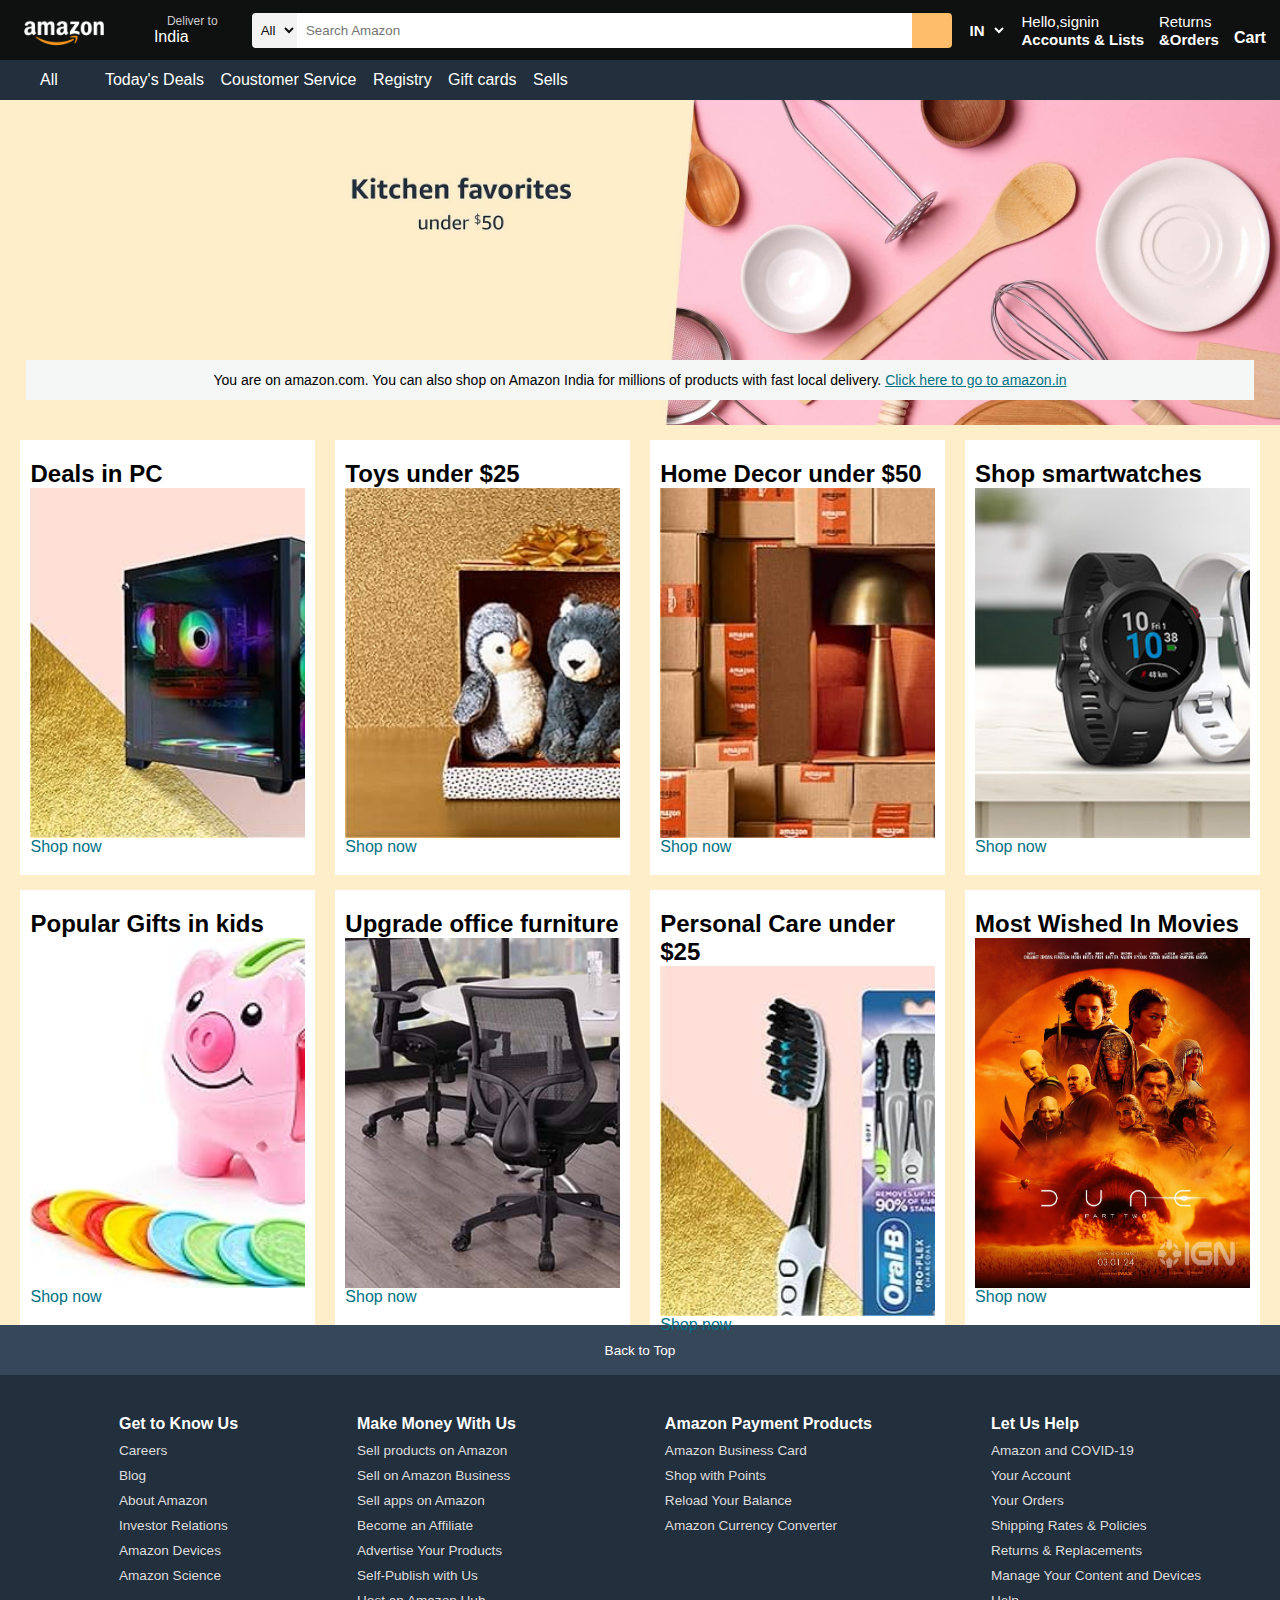
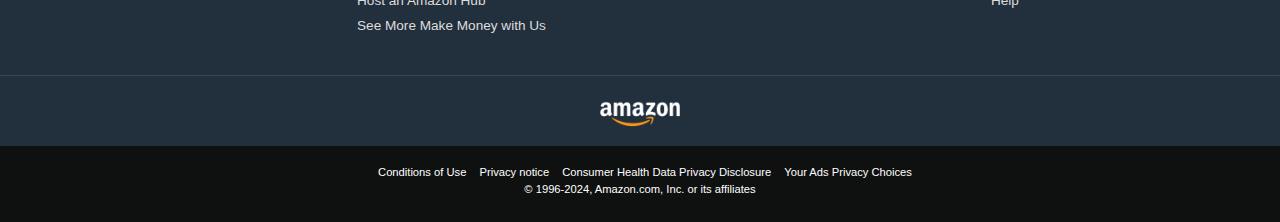
<file: index.html>
<!DOCTYPE html>
<html lang="en">
<head>
    <meta charset="UTF-8">
    <meta name="viewport" content="width=1.0, initial-scale=1.0">
    <title>Amazon.com</title>
    <link rel="stylesheet" href="https://cdnjs.cloudflare.com/ajax/libs/font-awesome/6.5.2/css/all.min.css" integrity="sha512-SnH5WK+bZxgPHs44uWIX+LLJAJ9/2PkPKZ5QiAj6Ta86w+fsb2TkcmfRyVX3pBnMFcV7oQPJkl9QevSCWr3W6A==" crossorigin="anonymous" referrerpolicy="no-referrer" />
    <link rel="stylesheet" href="style.css">
    <link rel="script" href="firstjs.js">
</head>
<body>
    <header>
        <div class="navbar">
            <div class="nav-logo border">
                <div class ="logo">
                </div>
            </div>

            <div class="nav-address border">
                <p class="add-one">Deliver to</p>
                <div class="nav-country">
                    <i class="fa-solid fa-location-dot"></i>
                    <p class="add-sec">India</p>
                </div>
            </div>
            <div class="nav-search">
                <select class="Dropbox">
                    <option value="All" selected>All</option>
                    <option value="Arts&Crafts">Arts&Crafts</option>
                    <option value="Baby">Baby</option>
                    <option Value="Computers">Computers</option>
                    <option value="Womens">Womens Fashion</option>
                </select>
                    <input placeholder="  Search Amazon" class="searchbox">
                    <div class="Search-icon">
                        <i class="fa-solid fa-magnifying-glass"></i>
                    </div>
            </div>
            <div class="optional border">
                <select class="nation">
                    <option value="England">EN</option>
                    <option value="India" selected>IN</option>
                    <option value="Germany">DE</option>
                    <option value="Portugees">PT</option>
                </select>
            </div>
            <div class="nav-signin border">
                <p><span>Hello,signin</span></p>
                <p class="nav-sec"><span>Accounts & Lists</span></p>
            </div>
            <div class="nav-return border">
                <p><span>Returns</span></p>
                <p class="nav-sec"><span>&Orders</span></p>
            </div>
            <div class="last-box border">
                <div class="cart"><i class="fa-solid fa-cart-shopping"></i></div>
                <div><p class="nav-cart">Cart</p></div>
                
            </div>
        </div>

        <div class="panel">
            <div class="panel-all">
                <i class="fa-solid fa-bars"></i>
                <p class="all">All</p>
            </div>
            <div class="panel-ops">
                <p>Today's Deals</p>
                <p>Coustomer Service</p>
                <p>Registry</p>
                <p>Gift cards</p>
                <p>Sells</p>
            </div>
        </div>
    </header>

    <div class="main">
        <div class="message">
            <p>You are on amazon.com. You can also shop on Amazon India for millions of products with fast local delivery. <a href="https://www.amazon.in/" target="_blank">Click here to go to amazon.in</a></p>
            
        </div>
    </div>

    <div class="shops">
       <div class="box1 box">
            <div class="box-contain">
                <h2>Deals in PC</h2>
                <div class="box-img" style="background-image: url('img_2.jpg')"></div>
                <p>Shop now</p>
            </div>
       </div>
       <div class="box2 box">
            <div class="box-contain">
                <h2>Toys under $25</h2>
                <div class="box-img" style="background-image: url('img_3.jpg')"></div>
                <p>Shop now</p>
            </div>
       </div>
       <div class="box3 box">
            <div class="box-contain">
                <h2>Home Decor under $50</h2>
                <div class="box-img" style="background-image: url('img_4.jpg')"></div>
                <p>Shop now</p>
            </div>
       </div>
       <div class="box4 box">
            <div class="box-contain">
                <h2>Shop smartwatches</h2>
                <div class="box-img" style="background-image: url('img_5.jpg')"></div>
                <p>Shop now</p>
            </div>
       </div>
       <div class="box1 box">
        <div class="box-contain">
            <h2>Popular Gifts in kids</h2>
            <div class="box-img" style="background-image: url('img_6.jpg')"></div>
            <p>Shop now</p>
        </div>
   </div>
   <div class="box2 box">
        <div class="box-contain">
            <h2>Upgrade office furniture</h2>
            <div class="box-img" style="background-image: url('img_7.jpg')"></div>
            <p>Shop now</p>
        </div>
   </div>
   <div class="box3 box">
        <div class="box-contain">
            <h2>Personal Care under $25</h2>
            <div class="box-img" style="background-image: url('img_8.jpg')"></div>
            <p>Shop now</p>
        </div>
   </div>
   <div class="box4 box">
        <div class="box-contain">
            <h2>Most Wished In Movies</h2>
            <div class="box-img" style="background-image: url('img_9.jpg')"></div>
            <p>Shop now</p>
        </div>
   </div>
    </div>
    
    <footer>
        <div class="foot-panel">
            Back to Top
        </div>
        <div class="foot-panel2">
            <ul>
                <p>Get to Know Us</p>
                <a>Careers</a>
                <a>Blog</a>
                <a>About Amazon</a>
                <a>Investor Relations</a>
                <a>Amazon Devices</a>
                <a>Amazon Science</a>
            </ul>
            <ul>
                <p>Make Money With Us</p>
                <a>Sell products on Amazon</a>
                <a>Sell on Amazon Business</a>
                <a>Sell apps on Amazon</a>
                <a>Become an Affiliate</a>
                <a>Advertise Your Products</a>
                <a>Self-Publish with Us</a>
                <a>Host an Amazon Hub</a>
                <a>See More Make Money with Us</a>
            </ul>
            <ul>
                <p>Amazon Payment Products</p>
                <a>Amazon Business Card</a>
                <a>Shop with Points</a>
                <a>Reload Your Balance</a>
                <a>Amazon Currency Converter</a>
                
            </ul>
            <ul>
                <p>Let Us Help</p>
                <a>Amazon and COVID-19</a>
                <a>Your Account</a>
                <a>Your Orders</a>
                <a>Shipping Rates & Policies</a>
                <a>Returns & Replacements</a>
                <a>Manage Your Content and Devices</a>
                <a>Help</a>
            </ul>
        </div>

        <div class="foot-panel3">
            <div class="logo"></div>
        </div>

        <div class="foot-panel4">
            <div class="foot-page">
                <a>Conditions of Use</a>
                <a>Privacy notice</a>
                <a>Consumer Health Data Privacy Disclosure</a>
                <a>Your Ads Privacy Choices</a>

            </div>
            <div class="copy-right">
                <a>© 1996-2024, Amazon.com, Inc. or its affiliates</a>
            </div>
        </div>
    </footer>
</body>
</html>
</file>
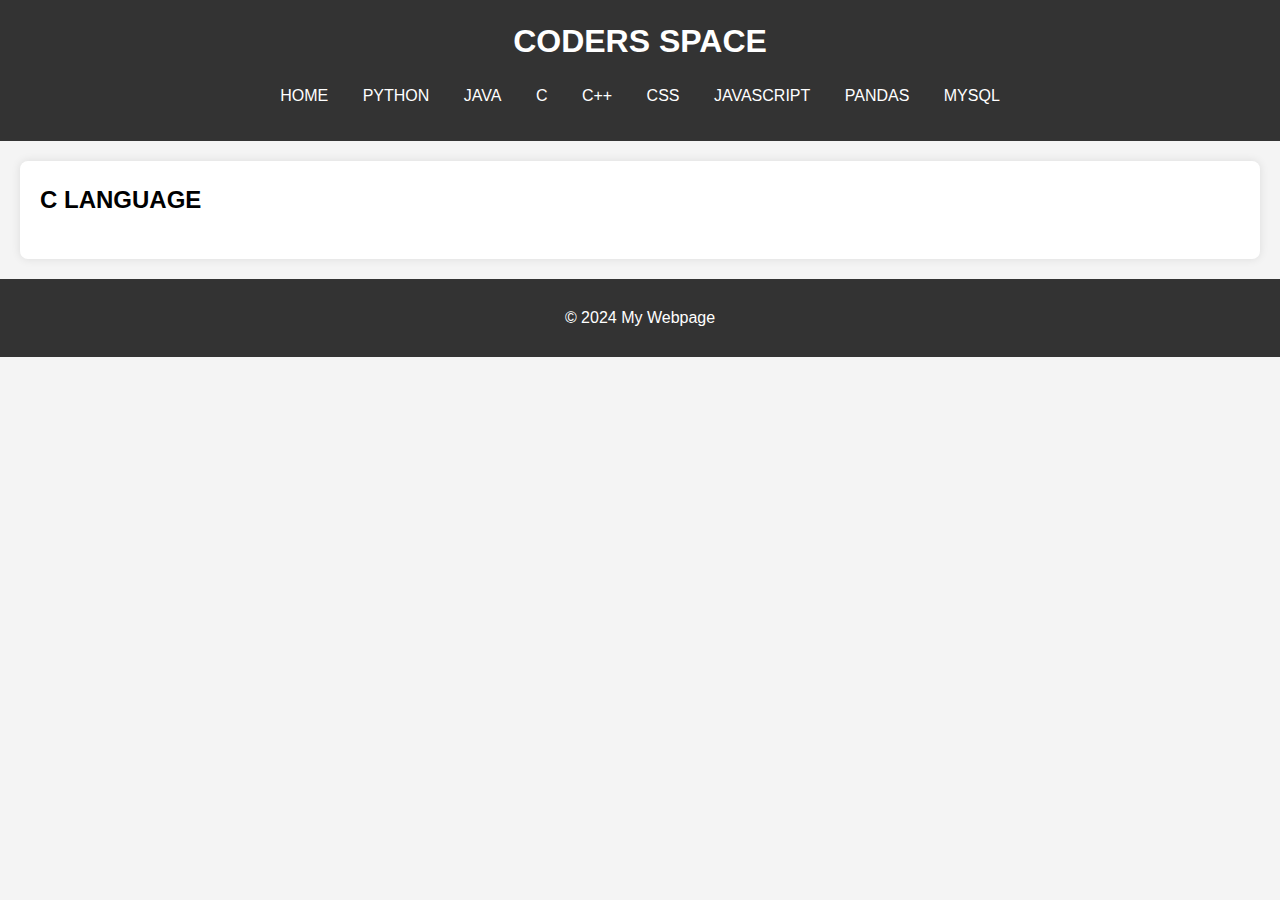
<file: c++.html>
<!DOCTYPE html>
<html lang="en">
<head>
<meta charset="UTF-8">
<meta name="viewport" content="width=device-width, initial-scale=1.0">
<title>CODERS SPACE</title>
<link rel="stylesheet" href="styles.css">
</head>
<body>
<header>
<h1>CODERS SPACE</h1>
<nav>
<ul>
    <li><a href="HOME.html">HOME</a></li>
    <li><a href="python.html">PYTHON</a></li>
    <li><a href="java.html">JAVA</a></li>
    <li><a href="c.html">C</a></li>
    <li><a href="c++.html">C++</a></li>
    <li><a href="css.html">CSS</a></li>
    <li><a href="javascript.html">JAVASCRIPT</a></li>
    <li><a href="pandas.html">PANDAS</a></li>
    <li><a href="mysql.html">MYSQL</a></li>
</ul>    
</nav>
</header>
<main>
<section>
<h2>C LANGUAGE</h2>
<p></p>
</section>
</main>
<footer>
<p>&copy; 2024 My Webpage</p>
</footer>
</body>
</html>
</file>
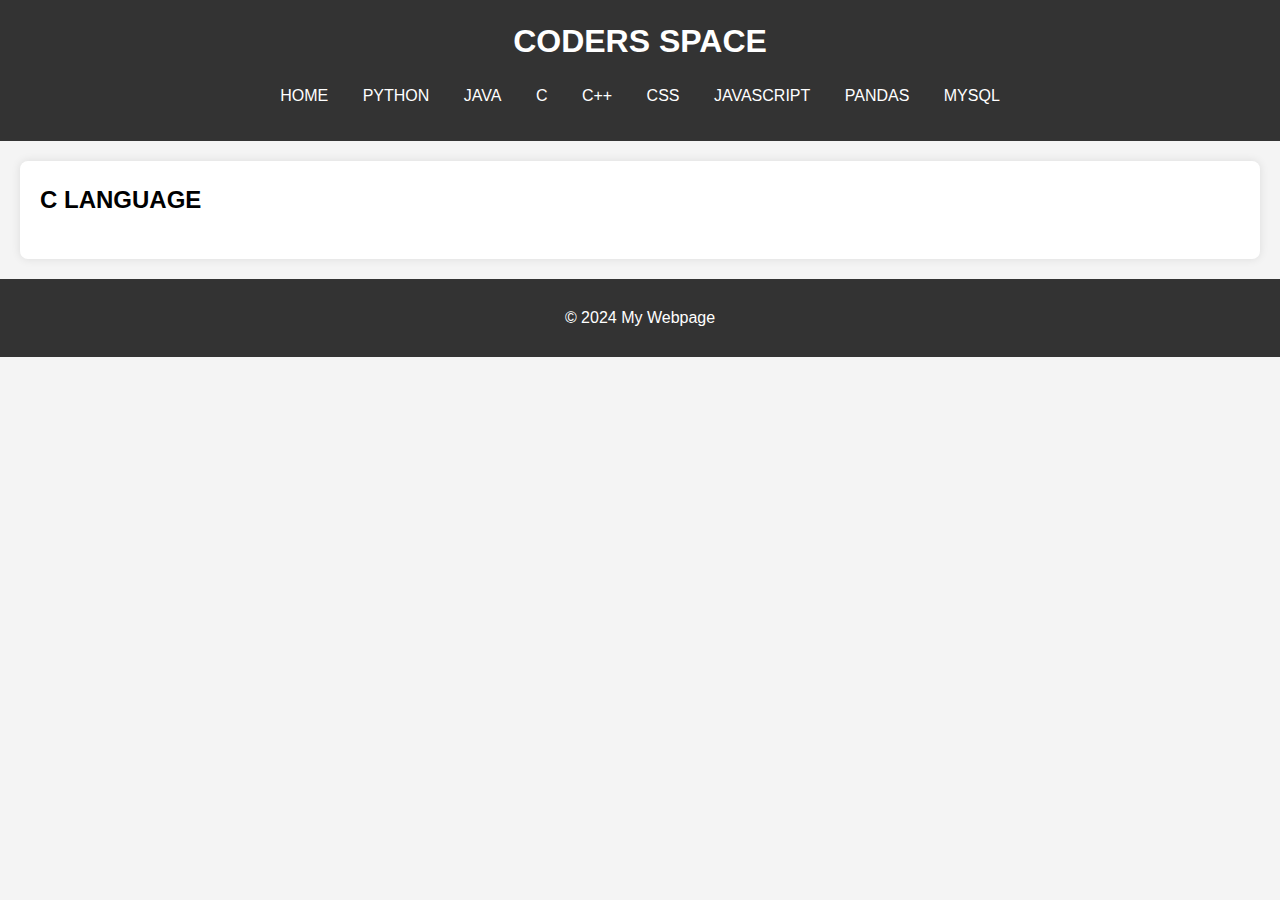
<file: c.html>
<!DOCTYPE html>
<html lang="en">
<head>
<meta charset="UTF-8">
<meta name="viewport" content="width=device-width, initial-scale=1.0">
<title>CODERS SPACE</title>
<link rel="stylesheet" href="styles.css">
</head>
<body>
<header>
<h1>CODERS SPACE</h1>
<nav>
<ul>
    <li><a href="HOME.html">HOME</a></li>
    <li><a href="python.html">PYTHON</a></li>
    <li><a href="java.html">JAVA</a></li>
    <li><a href="c.html">C</a></li>
    <li><a href="c++.html">C++</a></li>
    <li><a href="css.html">CSS</a></li>
    <li><a href="javascript.html">JAVASCRIPT</a></li>
    <li><a href="pandas.html">PANDAS</a></li>
    <li><a href="mysql.html">MYSQL</a></li>
</ul>
</nav>
</header>
<main>
<section>
<h2>C LANGUAGE</h2>
<p></p>
</section>
</main>
<footer>
<p>&copy; 2024 My Webpage</p>
</footer>
</body>
</html>
</file>
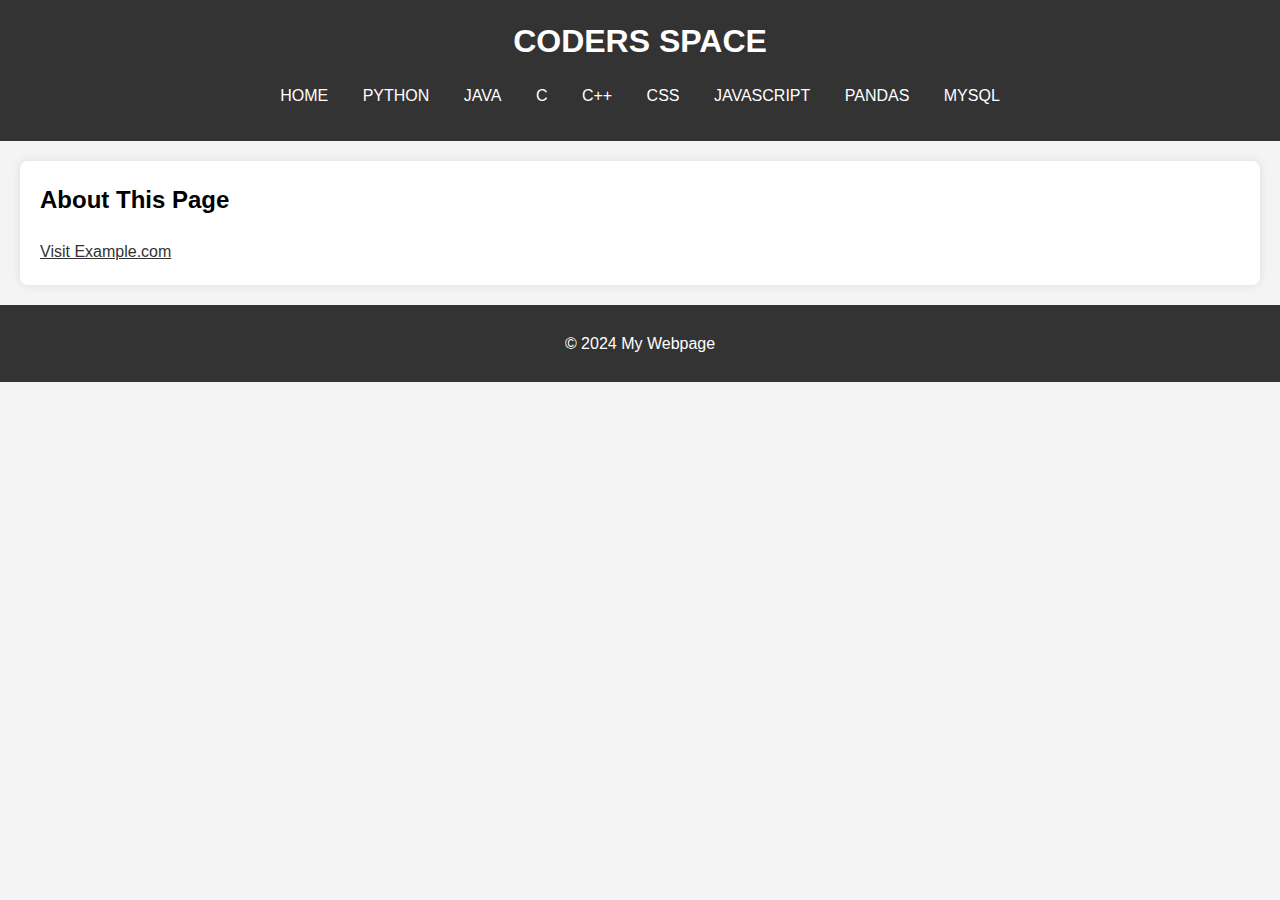
<file: java.html>
<!DOCTYPE html>
<html lang="en">
<head>
<meta charset="UTF-8">
<meta name="viewport" content="width=device-width, initial-scale=1.0">
<title>CODERS SPACE</title>
<link rel="stylesheet" href="styles.css">
</head>
<body>
<header>
<h1>CODERS SPACE</h1>
<nav>
<ul>
    <li><a href="HOME.html">HOME</a></li>
    <li><a href="python.html">PYTHON</a></li>
    <li><a href="java.html">JAVA</a></li>
    <li><a href="c.html">C</a></li>
    <li><a href="c++.html">C++</a></li>
    <li><a href="css.html">CSS</a></li>
    <li><a href="javascript.html">JAVASCRIPT</a></li>
    <li><a href="pandas.html">PANDAS</a></li>
    <li><a href="mysql.html">MYSQL</a></li>
</ul>
</nav>
</header>
<main>
<section>
<h2>About This Page</h2>
<p></p>
<a href="https://www.example.com" target="_blank">Visit Example.com</a>
</section>
</main>
<footer>
<p>&copy; 2024 My Webpage</p>
</footer>
</body>
</html>
</file>
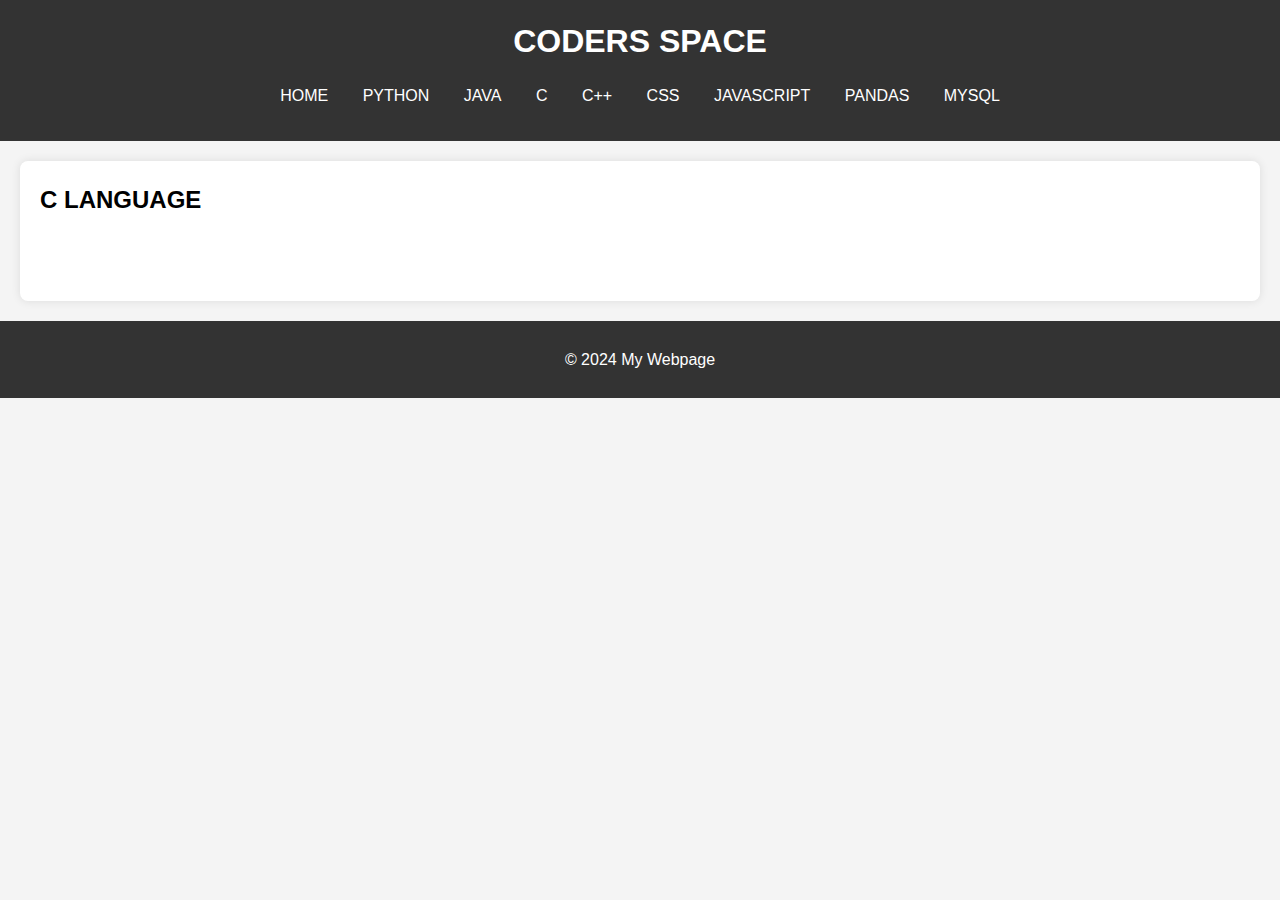
<file: javascript.html>
<!DOCTYPE html>
<html lang="en">
<head>
<meta charset="UTF-8">
<meta name="viewport" content="width=device-width, initial-scale=1.0">
<title>CODERS SPACE</title>
<link rel="stylesheet" href="styles.css">
</head>
<body>
<header>
<h1>CODERS SPACE</h1>
<nav>
<ul>
    <li><a href="HOME.html">HOME</a></li>
    <li><a href="python.html">PYTHON</a></li>
    <li><a href="java.html">JAVA</a></li>
    <li><a href="c.html">C</a></li>
    <li><a href="c++.html">C++</a></li>
    <li><a href="css.html">CSS</a></li>
    <li><a href="javascript.html">JAVASCRIPT</a></li>
    <li><a href="pandas.html">PANDAS</a></li>
    <li><a href="mysql.html">MYSQL</a></li>
</ul>
</nav>
</header>
<main>
<section>
<h2>C LANGUAGE</h2>
<p><strike></strike><br>
</p>
</section>
</main>
<footer>
<p>&copy; 2024 My Webpage</p>
</footer>
</body>
</html>
</file>
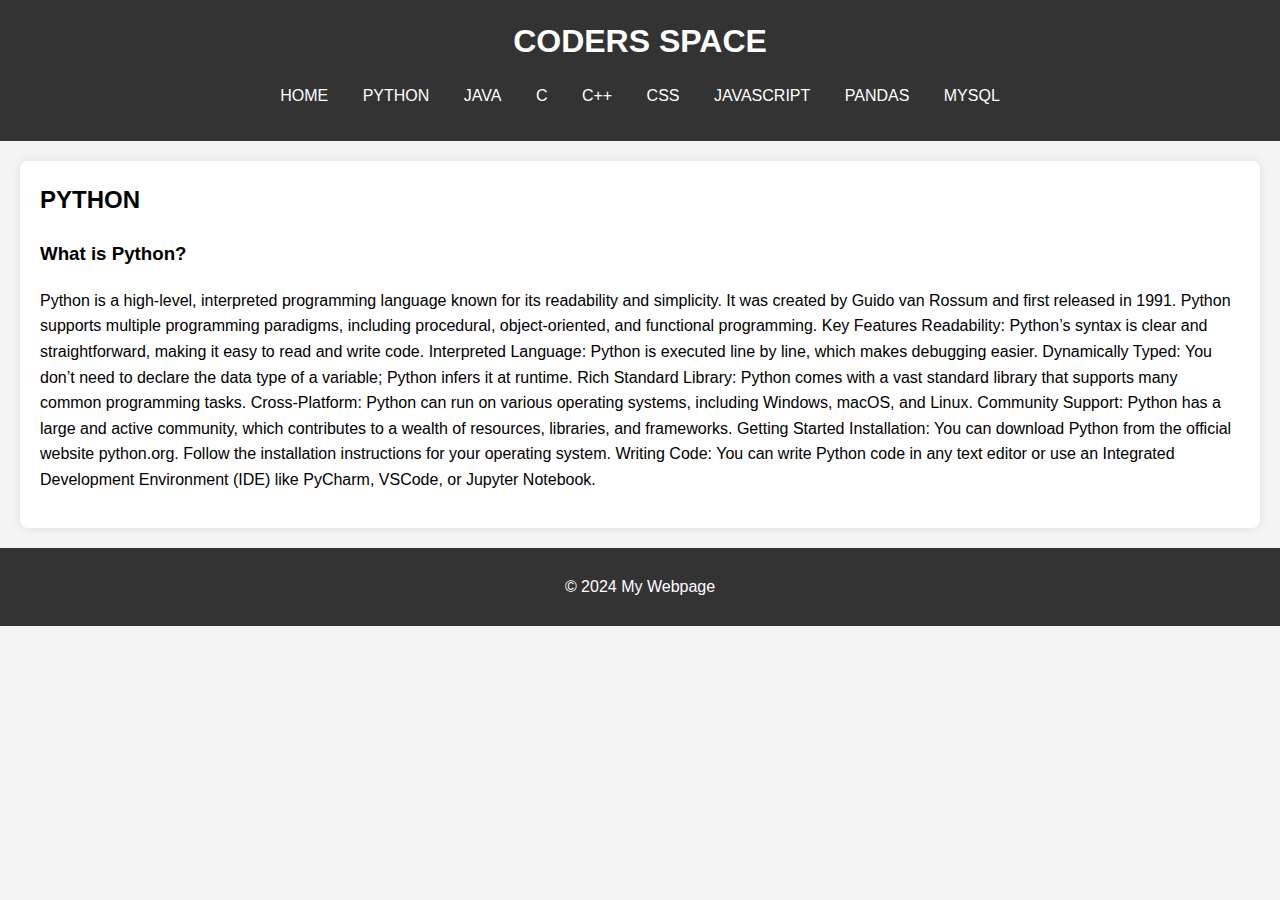
<file: python.html>
<!DOCTYPE html>
<html lang="en">
<head>
<meta charset="UTF-8">
<meta name="viewport" content="width=device-width, initial-scale=1.0">
<title>CODERS SPACE</title>
<link rel="stylesheet" href="styles.css">
</head>
<body>
<header>
<h1>CODERS SPACE</h1>
<nav>
<ul>
    <li><a href="HOME.html">HOME</a></li>
    <li><a href="python.html">PYTHON</a></li>
    <li><a href="java.html">JAVA</a></li>
    <li><a href="c.html">C</a></li>
    <li><a href="c++.html">C++</a></li>
    <li><a href="css.html">CSS</a></li>
    <li><a href="javascript.html">JAVASCRIPT</a></li>
    <li><a href="pandas.html">PANDAS</a></li>
    <li><a href="mysql.html">MYSQL</a></li>
</ul>
</nav>
</header>
<main>
<section>
<h2>PYTHON</h2>
<h3>What is Python?</h3>
    <p>Python is a high-level, interpreted programming language known for its readability and simplicity. It was created by Guido van Rossum and first released in 1991. Python supports multiple programming paradigms, including procedural, object-oriented, and functional programming.
    
    Key Features
    Readability: Python’s syntax is clear and straightforward, making it easy to read and write code.
    Interpreted Language: Python is executed line by line, which makes debugging easier.
    Dynamically Typed: You don’t need to declare the data type of a variable; Python infers it at runtime.
    Rich Standard Library: Python comes with a vast standard library that supports many common programming tasks.
    Cross-Platform: Python can run on various operating systems, including Windows, macOS, and Linux.
    Community Support: Python has a large and active community, which contributes to a wealth of resources, libraries, and frameworks.
    Getting Started
    Installation: You can download Python from the official website python.org. Follow the installation instructions for your operating system.
    Writing Code: You can write Python code in any text editor or use an Integrated Development Environment (IDE) like PyCharm, VSCode, or Jupyter Notebook.</p>
  
</section>
</main>
<footer>
<p>&copy; 2024 My Webpage</p>
</footer>
</body>
</html>
</file>
<file: style.css>
*{
    margin: 0;
    font-family: Arial;
    border: border-box;
}

.navbar{
    height: 60px;
    background-color: #0F1111;
    color: #ffff;
    display: flex;
    align-items: center;
    justify-content: space-evenly;
    border
}

.nav-logo{
    height: 50px;
    width: 113px;
}

.logo{
    height: 50px;
    width: 1px;
    background-image: url(amazon_logo.png);
    background-size: cover;
}

.border{
    border:1px solid transparent ;
}

.border:hover{
    border: 1px solid white;
}
.nav-address{
    padding-left: 10px;
}
.nav-country{
    display: flex;
}

.add-one{
    color: #cccccc;
    font-size: 12px;
    margin-left:15px;
}

.add-sec{
    color: white;
    font-size: 16px;
    margin-left: 2px;
}
.nav-search{
    display: flex;
    margin-left: 20px;
    width: 700px;
}

.Dropbox{
    height: 35px;
    width: 45px;
    color: #0F1111;
    background-color: #f3f3f3;
    text-align: center;
    border-top-left-radius: 4px ;
    border-bottom-left-radius: 4px ;
    border:none;
}

.searchbox{
    
    width: 100%;
    border: none;
}

.Search-icon{
    width: 45px;
    font-size: 1.4rem;
    background-color: #febd68;
    border-top-right-radius: 4px ;
    border-bottom-right-radius: 4px ;
    align-items: center;
    display: flex;
    justify-content:center;
    border: none;
    color:black;

}

.nation{
    background-color: #0F1111;
    border: none;
    display: flex;
    font-size: 15px;
    color: #ffffff;
    height: fit-content;
    font-weight: 700;
}

span{
    font-size: 15px;

}

.nav-sec{
    font-size: 0.8rem;
    font-weight: 700;

}

.last-box{
    display: flex;
}

.cart{
    font-size: 30px;
}

.nav-cart{
    margin-top: 15px;
    font-weight: 700;   
}

/*PANEL*/

.panel{
    display: flex;
    background-color: #222f3d;
    color: white;
    height: 40px;
    align-items: center;
    justify-content: space-evenly;
}

.panel-ops p{
    display: inline;
    margin-left: 12px;
}

.panel-ops{
    width: 90%;
}

.panel-all{
    display: flex;
}

.all{
    margin-left: 5px;
}

/* MAIN */

.main{
    background-image: url("img_1.jpg");
    height: 325px;
    background-size: cover;
    display: flex;
    justify-content: center;
    align-items: flex-end;
}

.message{
    background-color: #F5F6F6;
    height: 40px;
    align-items: center;
    display: flex;
    justify-content: center;
    font-size: 14px;
    margin-bottom: 25px;
    width: 96%;
}

.message a{
    color: #007185;
}

.shops{
    display: flex;
    flex-wrap: wrap;
    justify-content: space-evenly;
    background-color: #feeeca;
}

.box{
    border: none;
    height: 400px;
    width: 23%;
    background-color:white;
    padding: 20px 0px 15px;
    margin-top: 15px;
}

.box-img{
    height: 350px;
    background-size: cover;
}

.box-contain{
    margin-left: 10px;
    margin-right: 10px;
}

.box-contain p{
    color: #007185;
}

/* footer */

.footer{
    margin-top: 15px;
}

.foot-panel{
    background-color: #37475a;
    color: white;
    height: 50px;
    display: flex;
    justify-content: center;
    align-items: center;
    font-size: 0.85rem;
}

.foot-panel2{
    display: flex;
    background-color: #222f3d;
    justify-content: space-evenly;
    height: 300px;
    color: white;
}

ul{
    margin-top:40px ;
    
}

ul a{
    display: block;
    font-size: 0.85rem;
    margin-top: 10px;
    color: #dddddd;

}

ul p{
    font-weight: 700;
}

.foot-panel3{
    background-color: #222f3d;
    border-top: 0.5px solid #32475f;
    color: white;
    display: flex;
    justify-content: center;
    align-items: center;
    height: 70px;
}

.logo{
    height: 50px;
    width: 100px;
    background-image: url(amazon_logo.png);
    background-size: cover;
}

.foot-panel4{
    background-color: #0F1111;
    color: white;
    font-size: 0.7rem;
    text-align: center;
    height: 76px;
}

.foot-page{
    padding-top: 20px;
}

.foot-page a{
    padding-left: 10px;
}

.copy-right{
    
    padding-top: 5px;
}
</file>
<file: styles.css>
body {
    font-family: Arial, sans-serif;
    line-height: 1.6;
    margin: 0;
    padding: 0;
    background-color: #f4f4f4;
    }
    header {
    background: #333;
    color: #fff;
    padding: 1rem 0;
    text-align: center;
    }
    header h1 {
    margin: 0;
    }
    nav ul {
    list-style: none;
    padding: 0;
    }
    nav ul li {
    display: inline;
    margin: 0 15px;
    }
    nav ul li a {
    color: #fff;
    text-decoration: none;
    }
    main {
    padding: 20px;
    }
    section {
    background: #fff;
    padding: 20px;
    border-radius: 8px;
    box-shadow: 0 0 10px rgba(0, 0, 0, 0.1);
    }
    section h2 {
    margin-top: 0;
    }
    a {
    color: #333;
    text-decoration: underline;
    }
    a:hover {
    color: #007bff;
    }
    /* Footer Styles */
    /*footer {
    background: #333;
    color: #fff;
    text-align: center;
    padding: 1rem 0;
    position: absolute;
    bottom: 0;
    width: 100%;
    }*/
    footer {
            background-color: #333;
            color: white;
            text-align: center;
            padding: 10px 0;
        }
</file>
